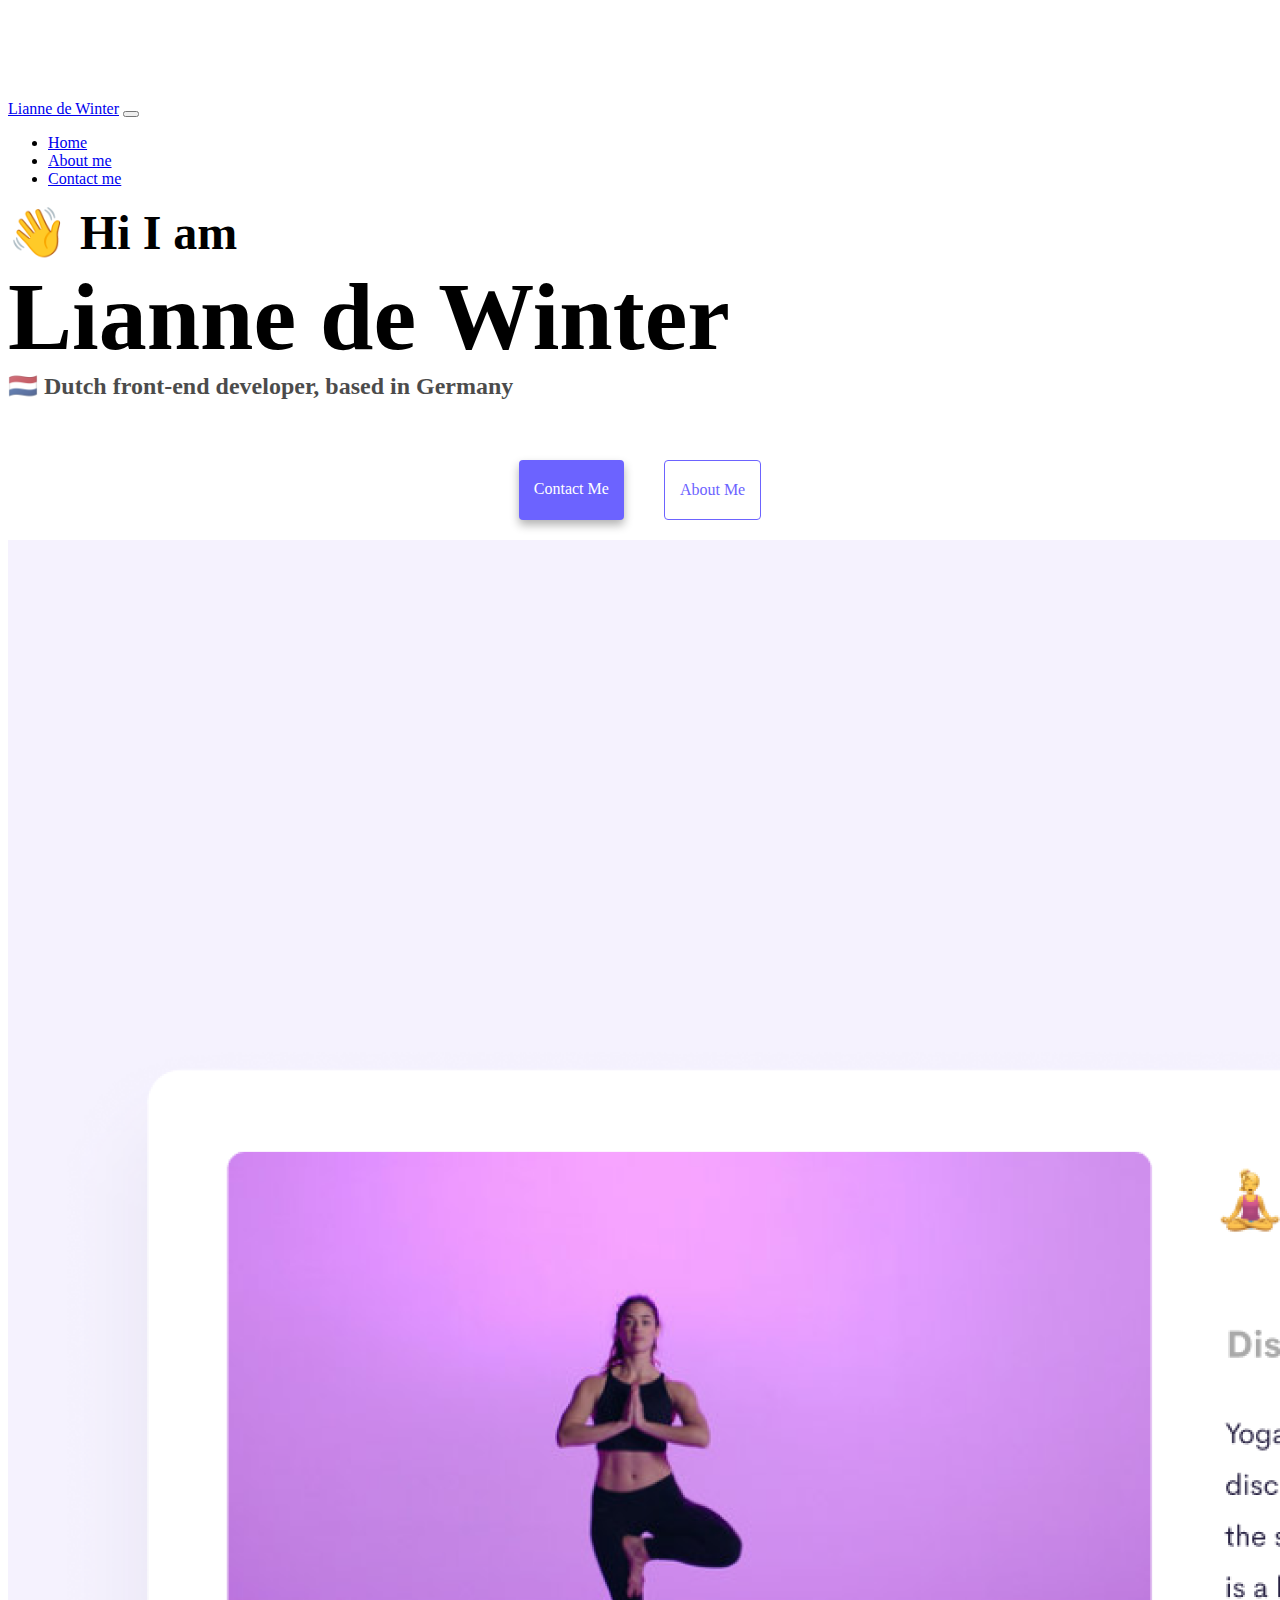
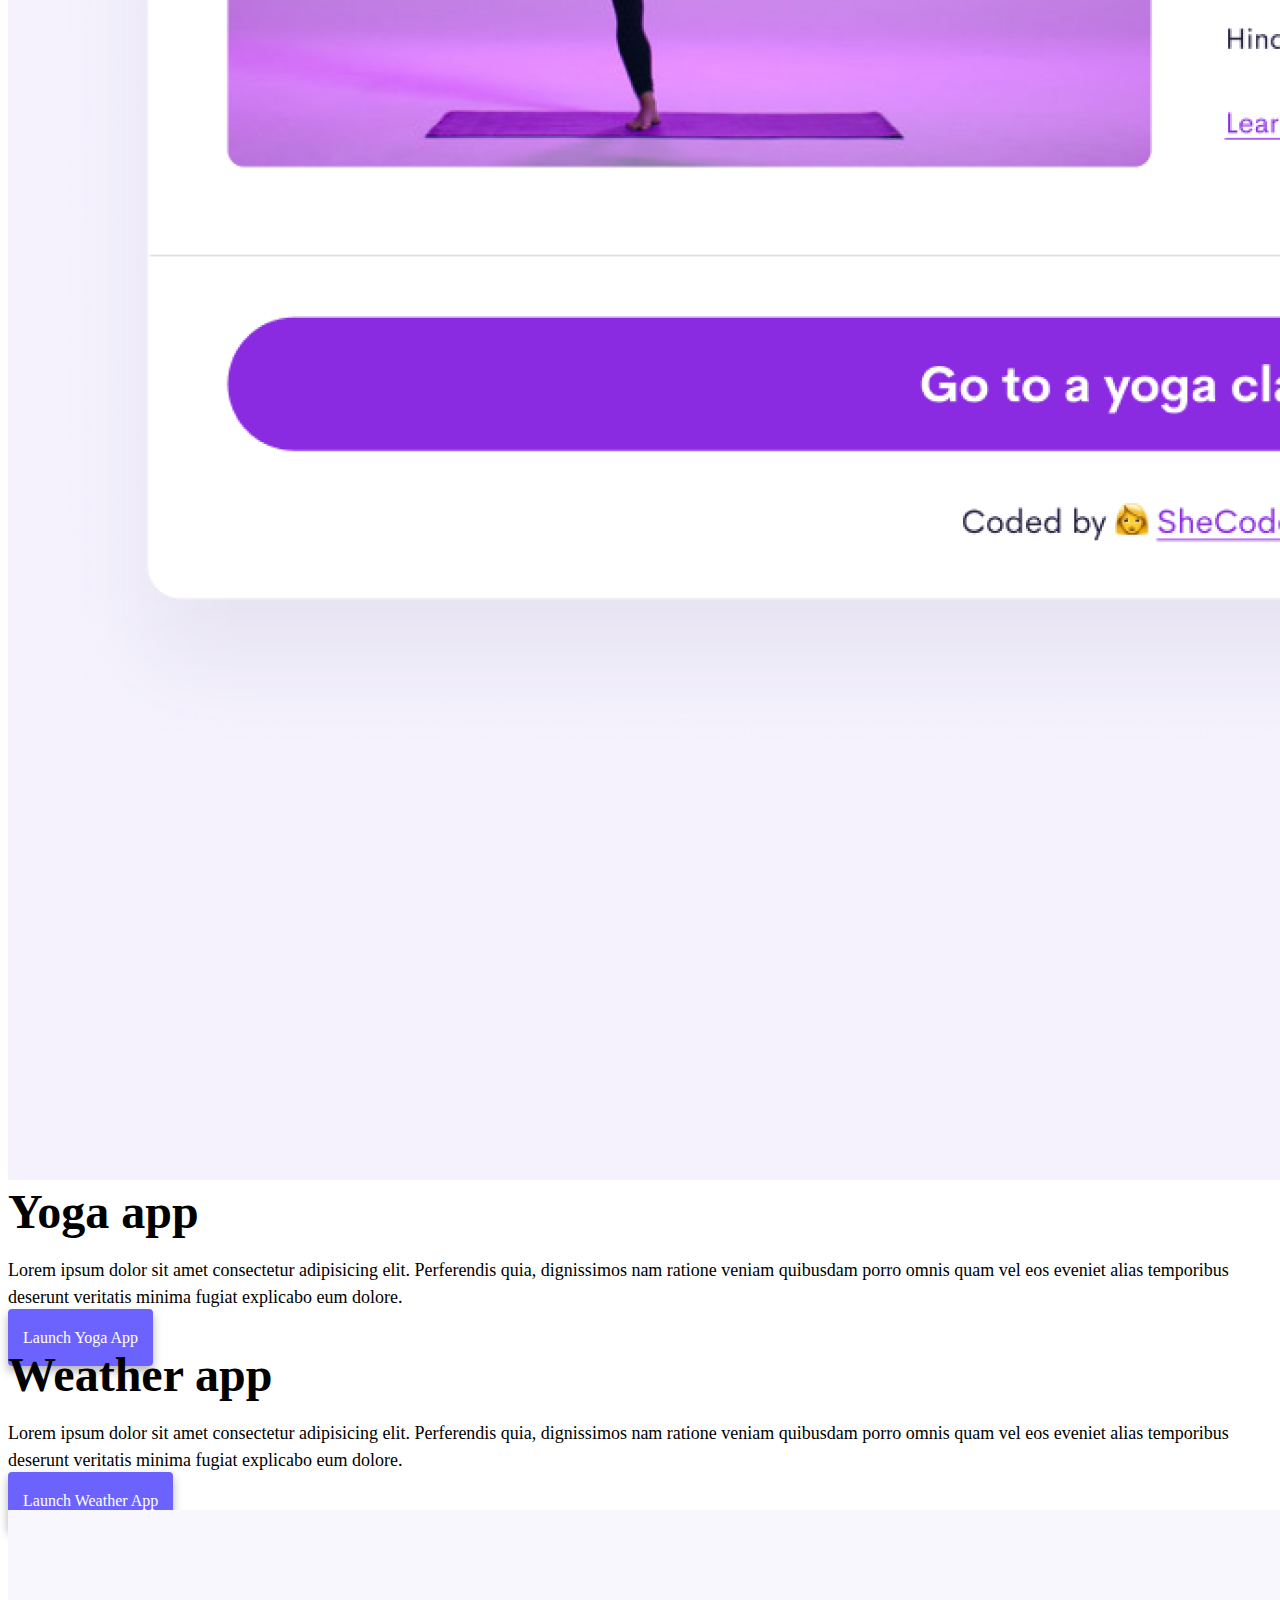
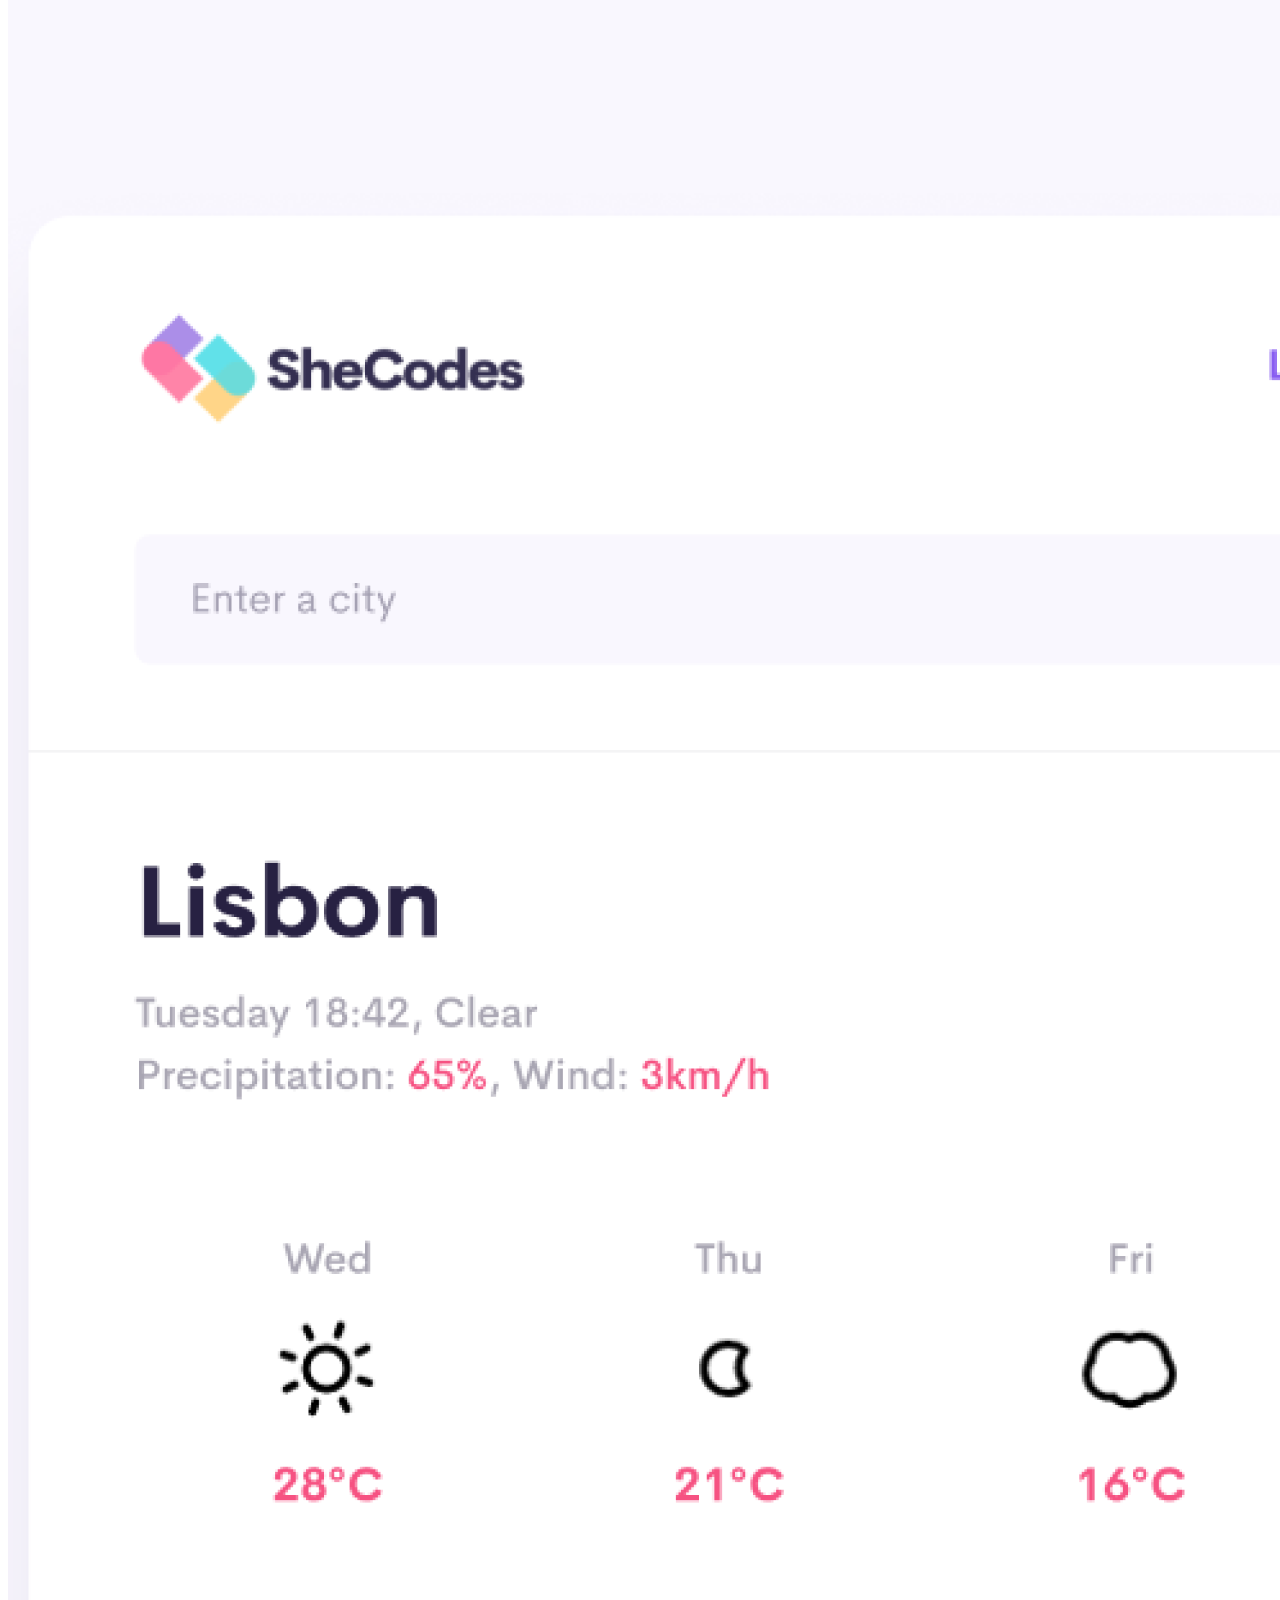
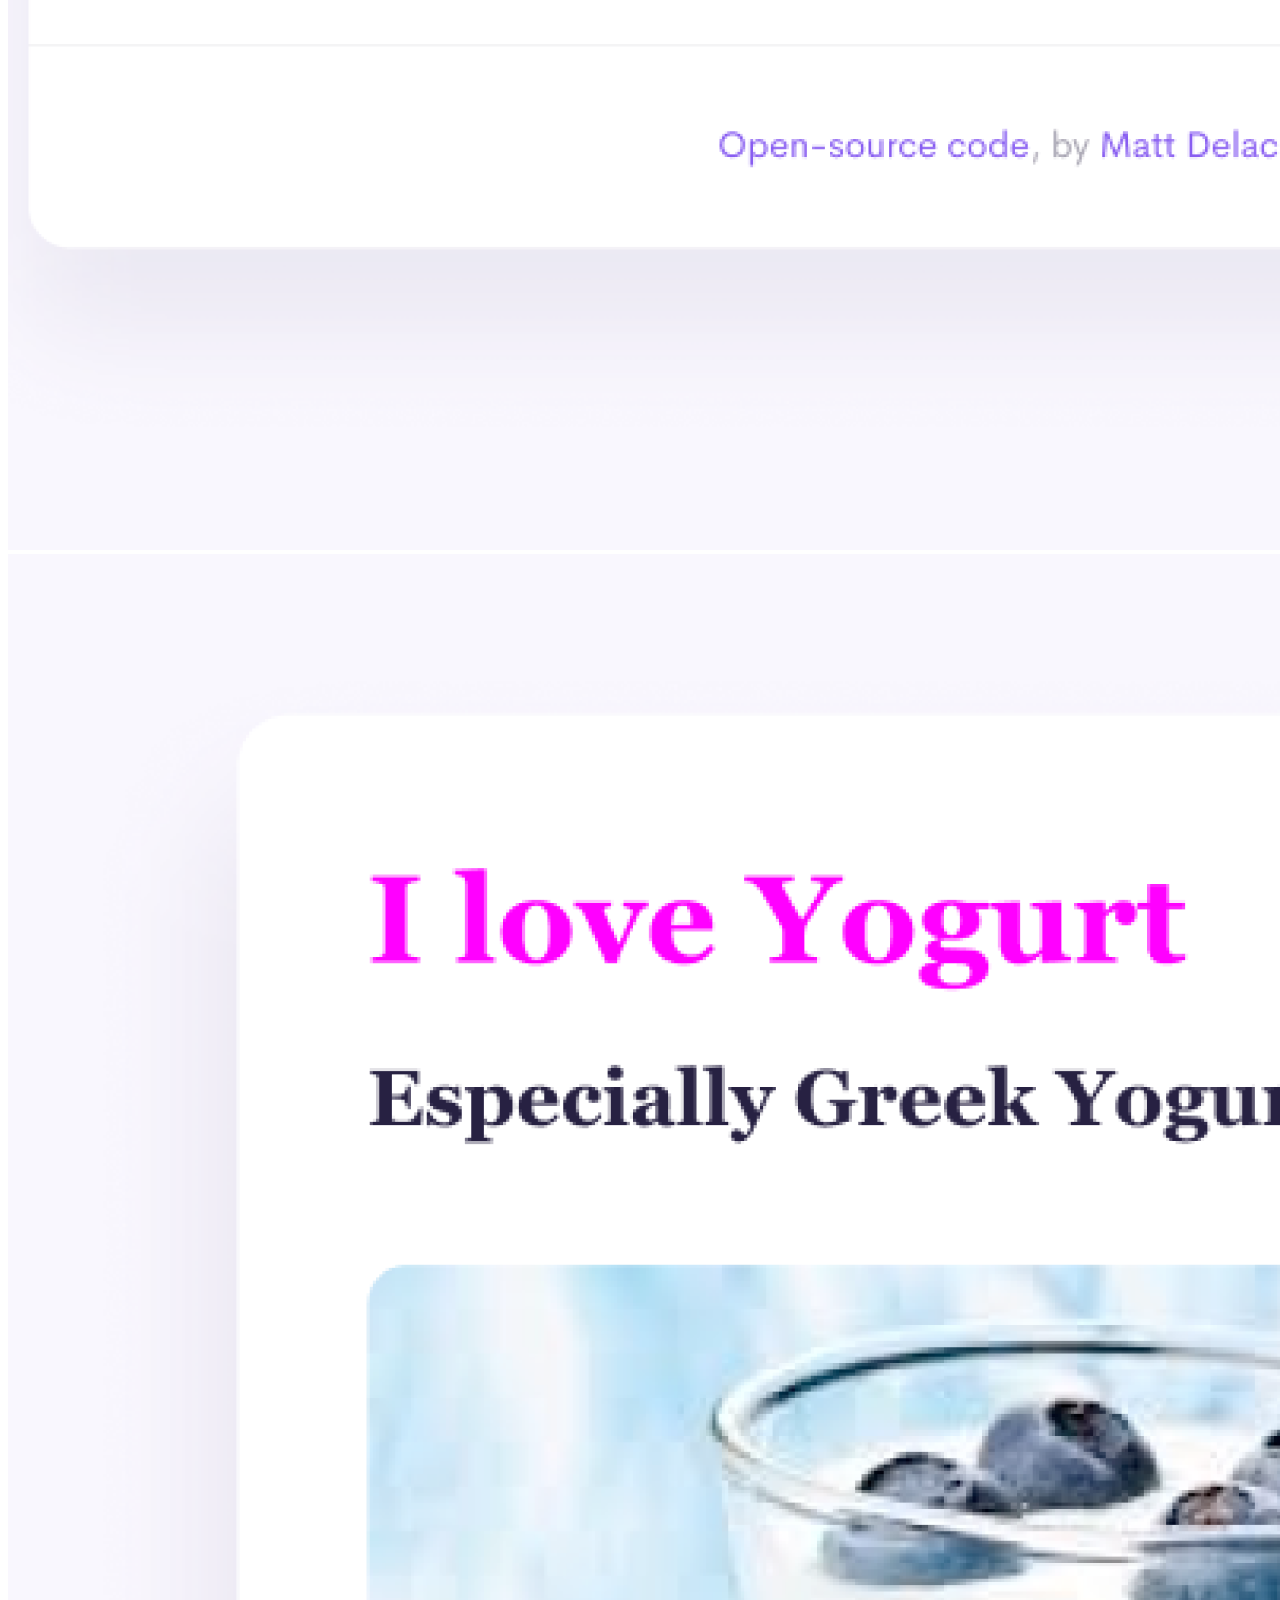
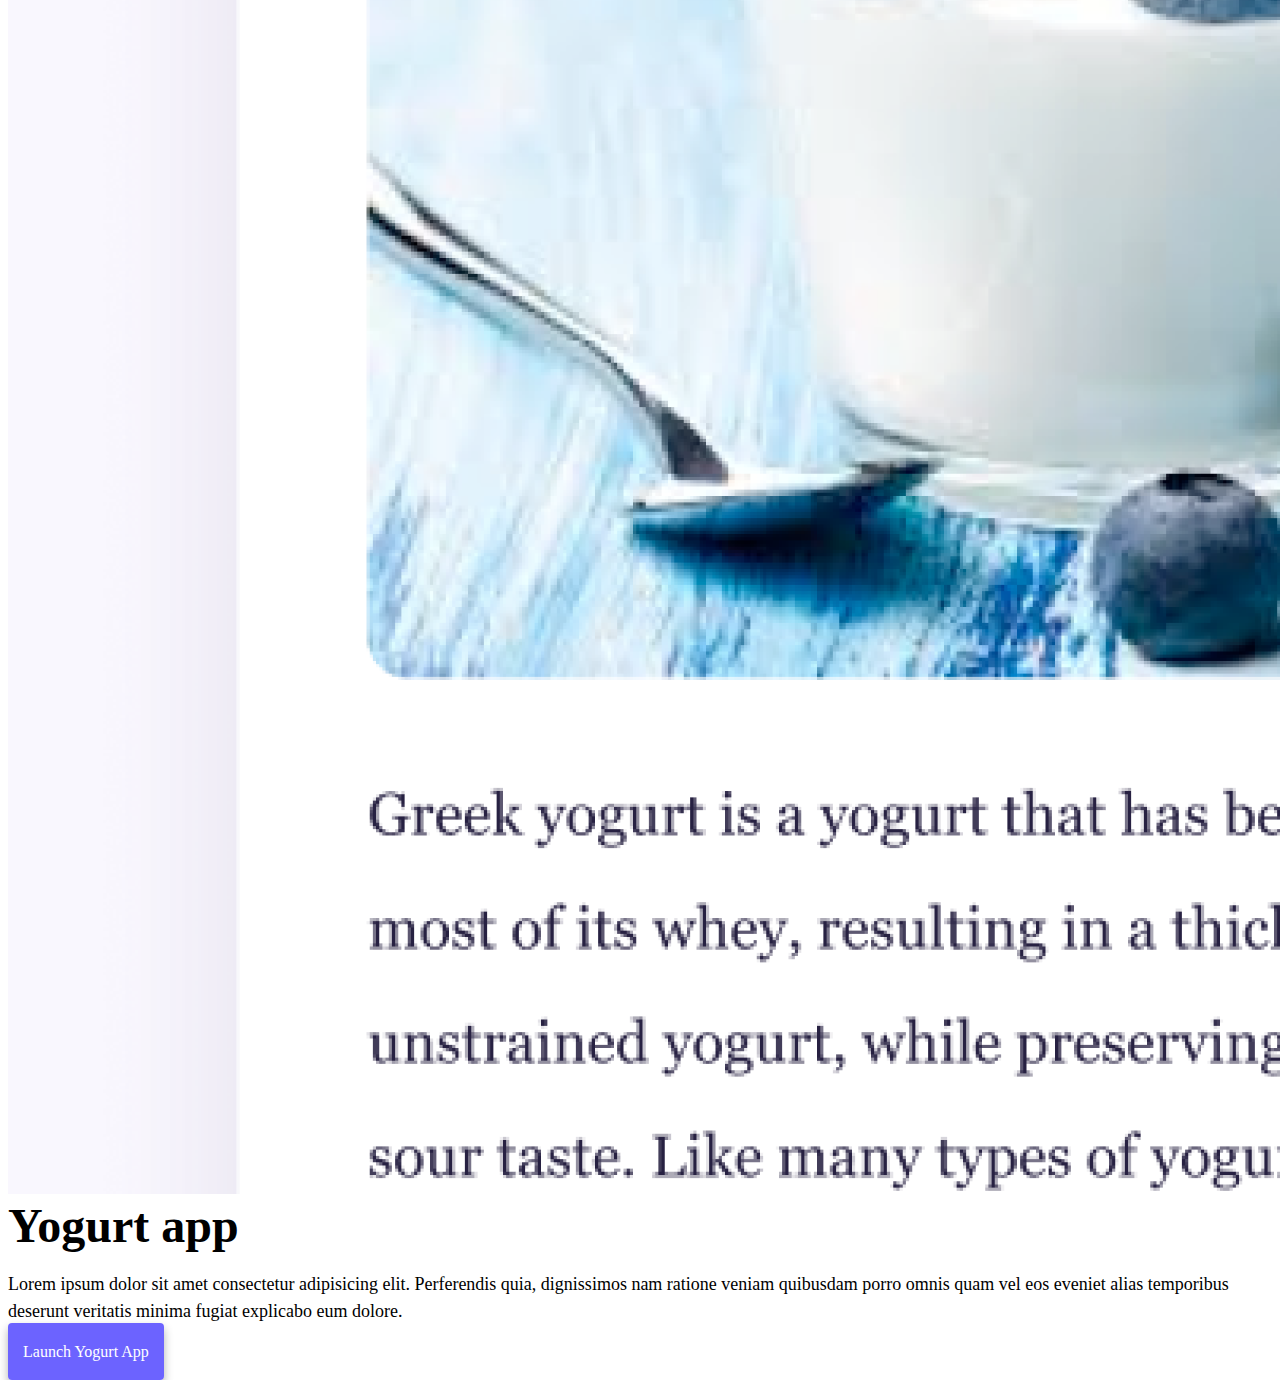
<file: index.html>
<!DOCTYPE html>
<html lang="en">
  <head>
    <meta charset="UTF-8" />
    <meta http-equiv="X-UA-Compatible" content="IE=edge" />
    <meta name="viewport" content="width=device-width, initial-scale=1.0" />
    <meta
      name="description"
      content="Information about my journey as a front-end developer trainee"
    />
    <title>Lianne de Winter: portfolio of a front-end developer trainee</title>
    <link
      href="https://cdn.jsdelivr.net/npm/bootstrap@5.3.2/dist/css/bootstrap.min.css"
      rel="stylesheet"
      integrity="sha384-T3c6CoIi6uLrA9TneNEoa7RxnatzjcDSCmG1MXxSR1GAsXEV/Dwwykc2MPK8M2HN"
      crossorigin="anonymous"
    />
    <script
      src="https://cdn.jsdelivr.net/npm/bootstrap@5.3.2/dist/js/bootstrap.bundle.min.js"
      integrity="sha384-C6RzsynM9kWDrMNeT87bh95OGNyZPhcTNXj1NW7RuBCsyN/o0jlpcV8Qyq46cDfL"
      crossorigin="anonymous"
    ></script>
    <link rel="stylesheet" href="css/style.css" />
  </head>
  <body>
    <nav class="navbar navbar-expand-lg navbar-light bg-light fixed-top">
      <div class="container">
        <a class="navbar-brand" href="/" title="Homepage">Lianne de Winter</a>
        <button
          class="navbar-toggler"
          type="button"
          data-bs-toggle="collapse"
          data-bs-target="#navbarNav"
          aria-controls="navbarNav"
          aria-expanded="false"
          aria-label="Toggle navigation"
        >
          <span class="navbar-toggler-icon"></span>
        </button>
        <div class="collapse navbar-collapse" id="navbarNav">
          <ul class="navbar-nav">
            <li class="nav-item">
              <a
                class="nav-link active"
                aria-current="page"
                href="/"
                title="Homepage"
                >Home</a
              >
            </li>
            <li class="nav-item">
              <a class="nav-link" href="/about.html" title="About me"
                >About me</a
              >
            </li>
            <li class="nav-item">
              <a class="nav-link" href="/about.html#contact" title="Contact me"
                >Contact me</a
              >
            </li>
          </ul>
        </div>
      </div>
    </nav>
    <h2 class="text-center">👋 Hi I am</h2>
    <h1 class="text-center">Lianne de Winter</h1>
    <h3 class="text-center">🇳🇱 Dutch front-end developer, based in Germany</h3>
    <div class="navigation-links mb-5">
      <a href="/about.html#contact" class="contact-link" title="Contact me"
        >Contact me</a
      >
      <a href="/about.html" class="about-link" title="About me">About me</a>
    </div>
    <div class="container">
      <div class="row">
        <div class="col-md-6">
          <img
            src="/images/yoga.png"
            class="img-fluid rounded index-img"
            alt="Screenshot of Yoga app"
          />
        </div>
        <div class="col-md-6">
          <h2 class="mb-3">Yoga app</h2>
          <p>
            Lorem ipsum dolor sit amet consectetur adipisicing elit. Perferendis
            quia, dignissimos nam ratione veniam quibusdam porro omnis quam vel
            eos eveniet alias temporibus deserunt veritatis minima fugiat
            explicabo eum dolore.
          </p>
          <div class="mt-5">
            <a href="#" class="primary-link" title="Go to Yoga app"
              >Launch Yoga app</a
            >
          </div>
        </div>
      </div>
      <div class="row mt-5 mb-5 weather-row">
        <div class="col-md-6">
          <h2 class="mb-3">Weather app</h2>
          <p>
            Lorem ipsum dolor sit amet consectetur adipisicing elit. Perferendis
            quia, dignissimos nam ratione veniam quibusdam porro omnis quam vel
            eos eveniet alias temporibus deserunt veritatis minima fugiat
            explicabo eum dolore.
          </p>
          <div class="mt-5 mb-5">
            <a href="#" class="primary-link" title="Go to Weather app"
              >Launch Weather app</a
            >
          </div>
        </div>
        <div class="col-md-6">
          <img
            src="/images/weather.png"
            class="img-fluid rounded index-img"
            alt="Screenshot of Weather app"
          />
        </div>
      </div>
      <div class="row mb-5">
        <div class="col-md-6">
          <img
            src="/images/yogurt.png"
            class="img-fluid rounded index-img"
            alt="Screenshot of Yogurt page"
          />
        </div>
        <div class="col-md-6">
          <h2 class="mb-3">Yogurt app</h2>
          <p>
            Lorem ipsum dolor sit amet consectetur adipisicing elit. Perferendis
            quia, dignissimos nam ratione veniam quibusdam porro omnis quam vel
            eos eveniet alias temporibus deserunt veritatis minima fugiat
            explicabo eum dolore.
          </p>
          <div class="mt-5">
            <a href="#" class="primary-link" title="Go to Yogurt page"
              >Launch Yogurt app</a
            >
          </div>
        </div>
      </div>
    </div>
  </body>
</html>
</file>
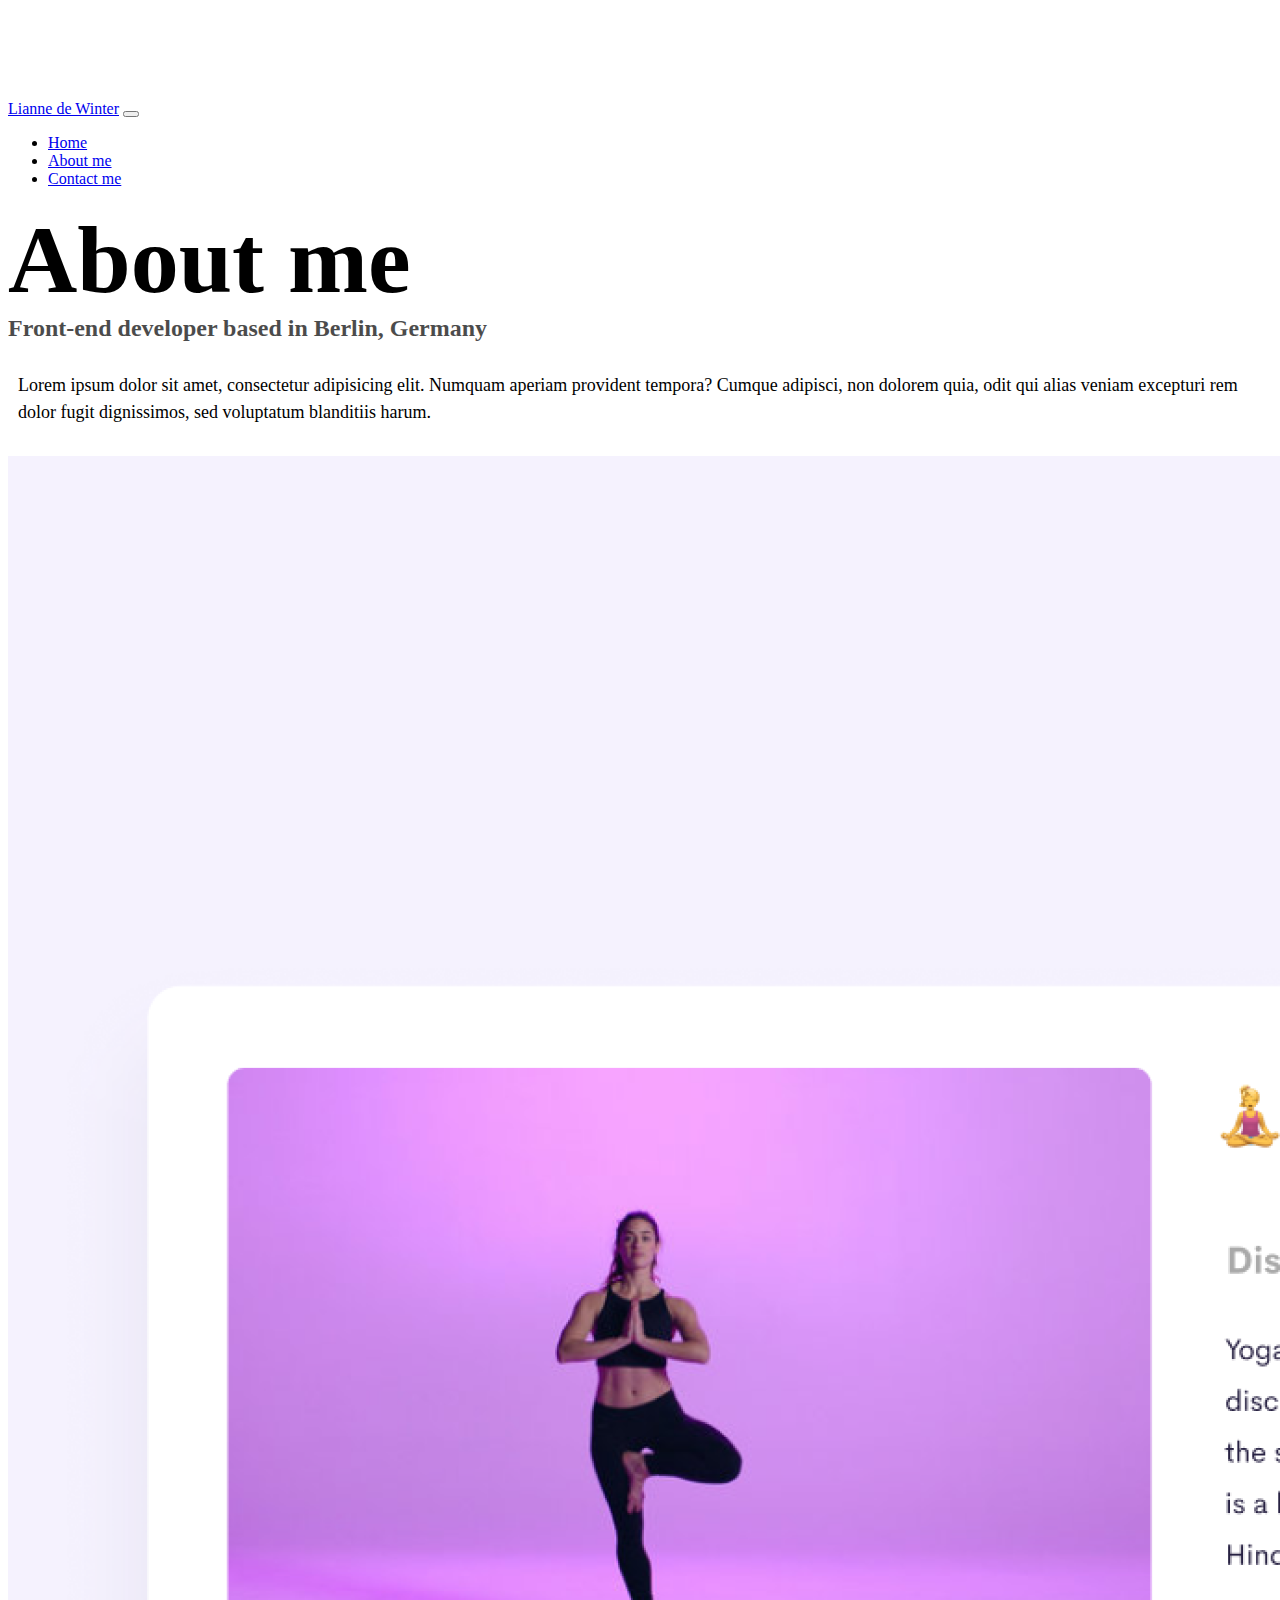
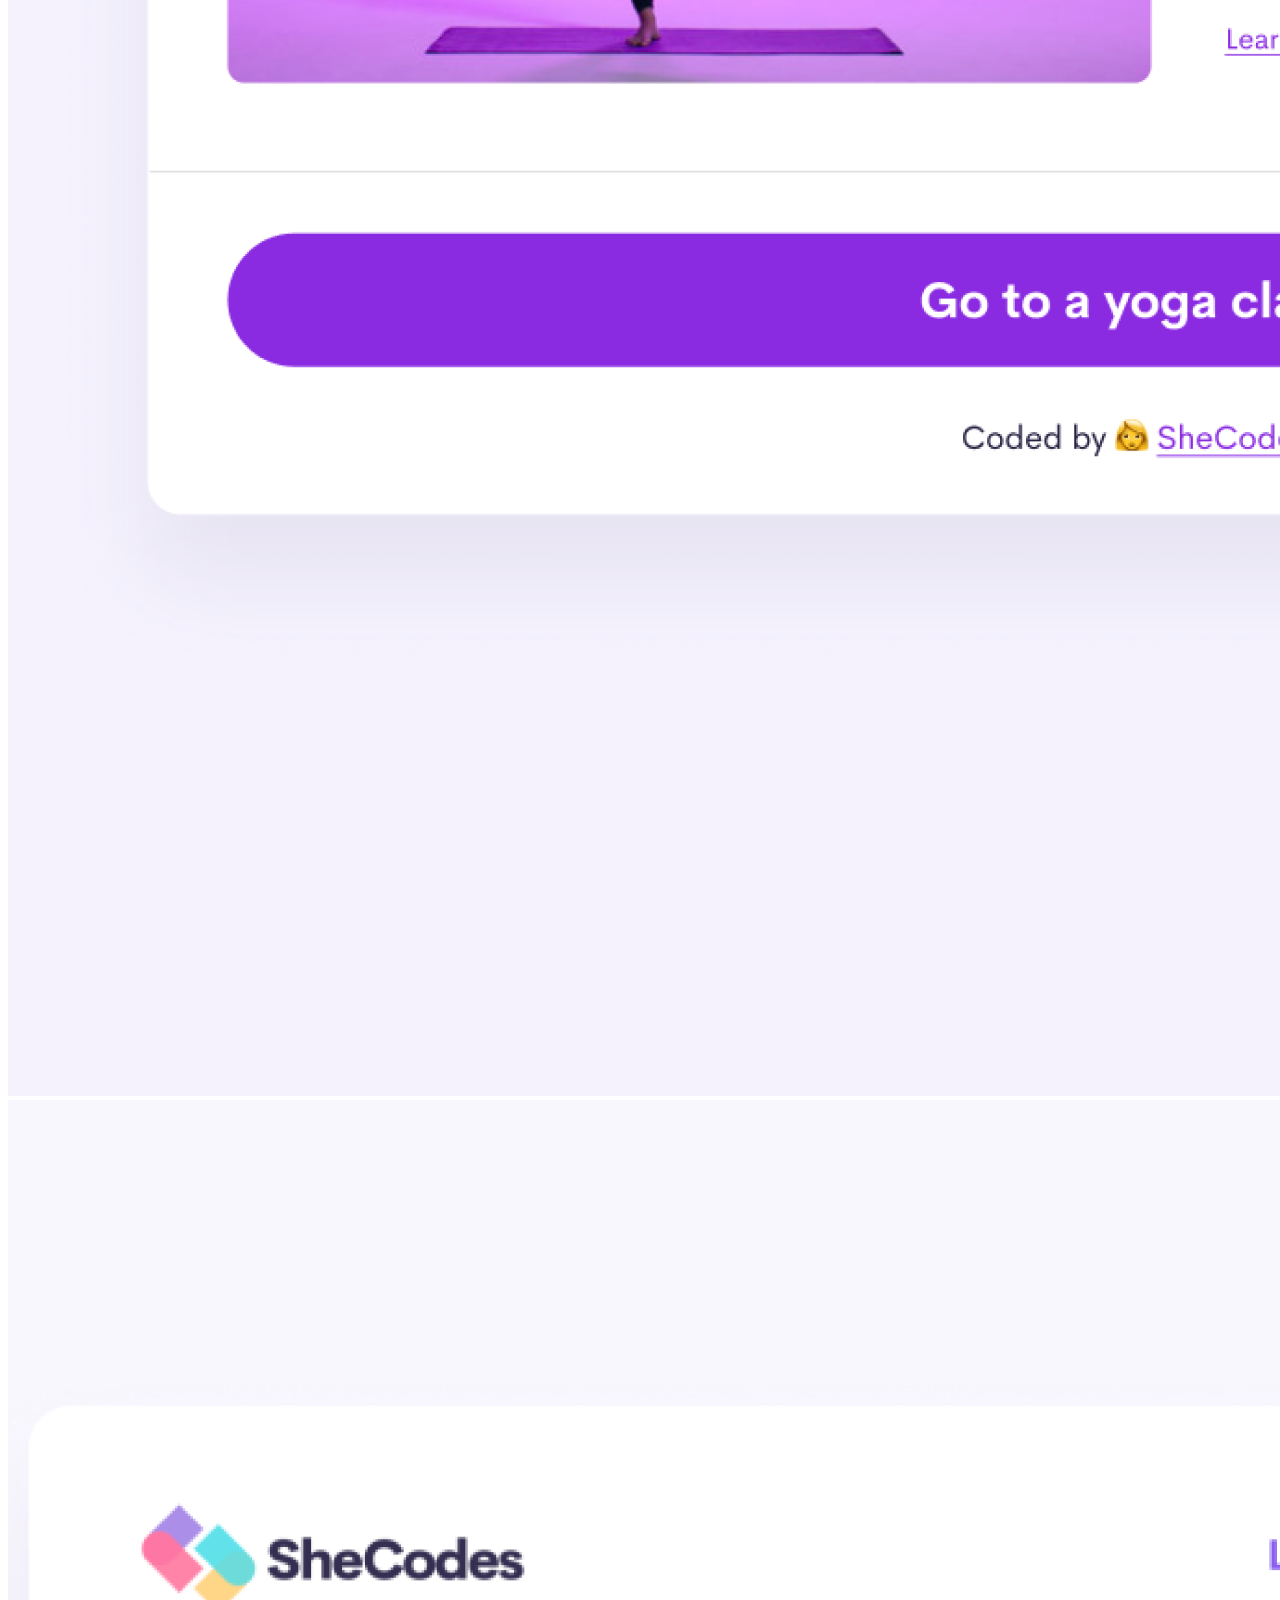
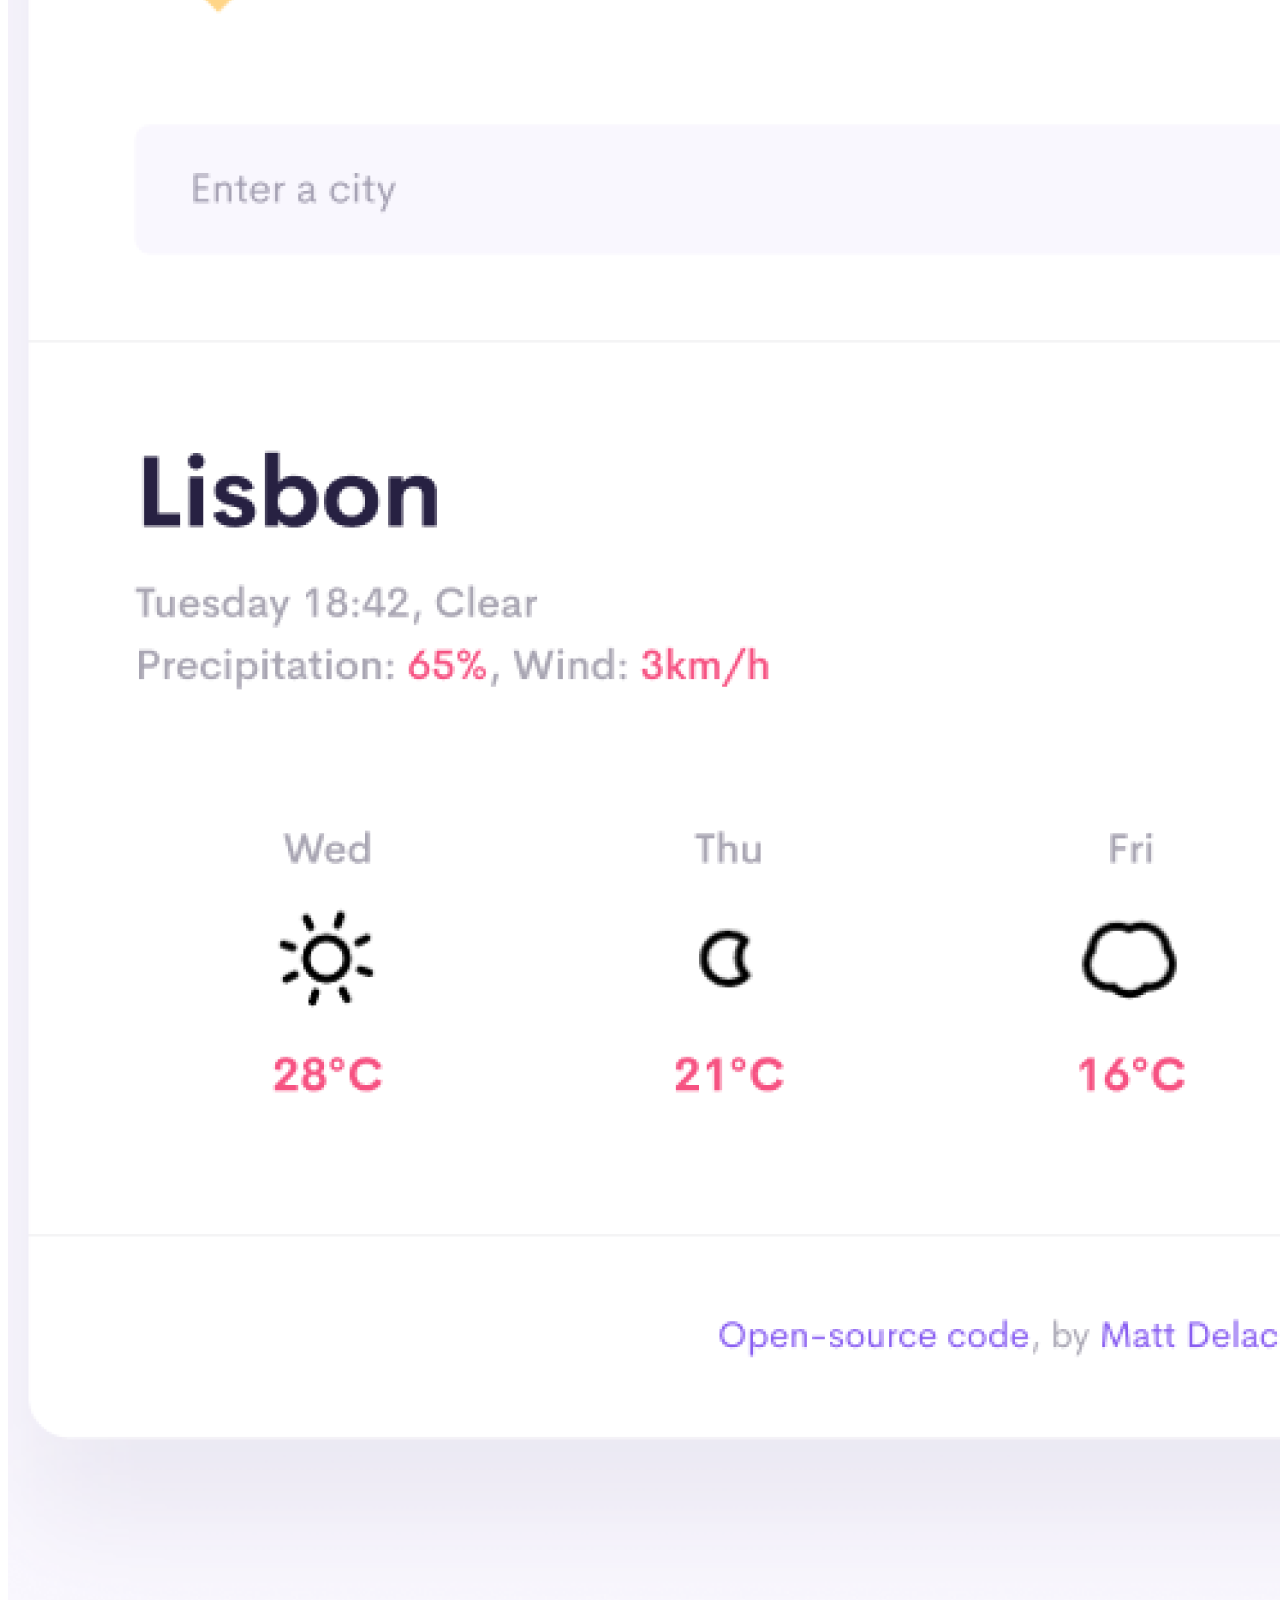
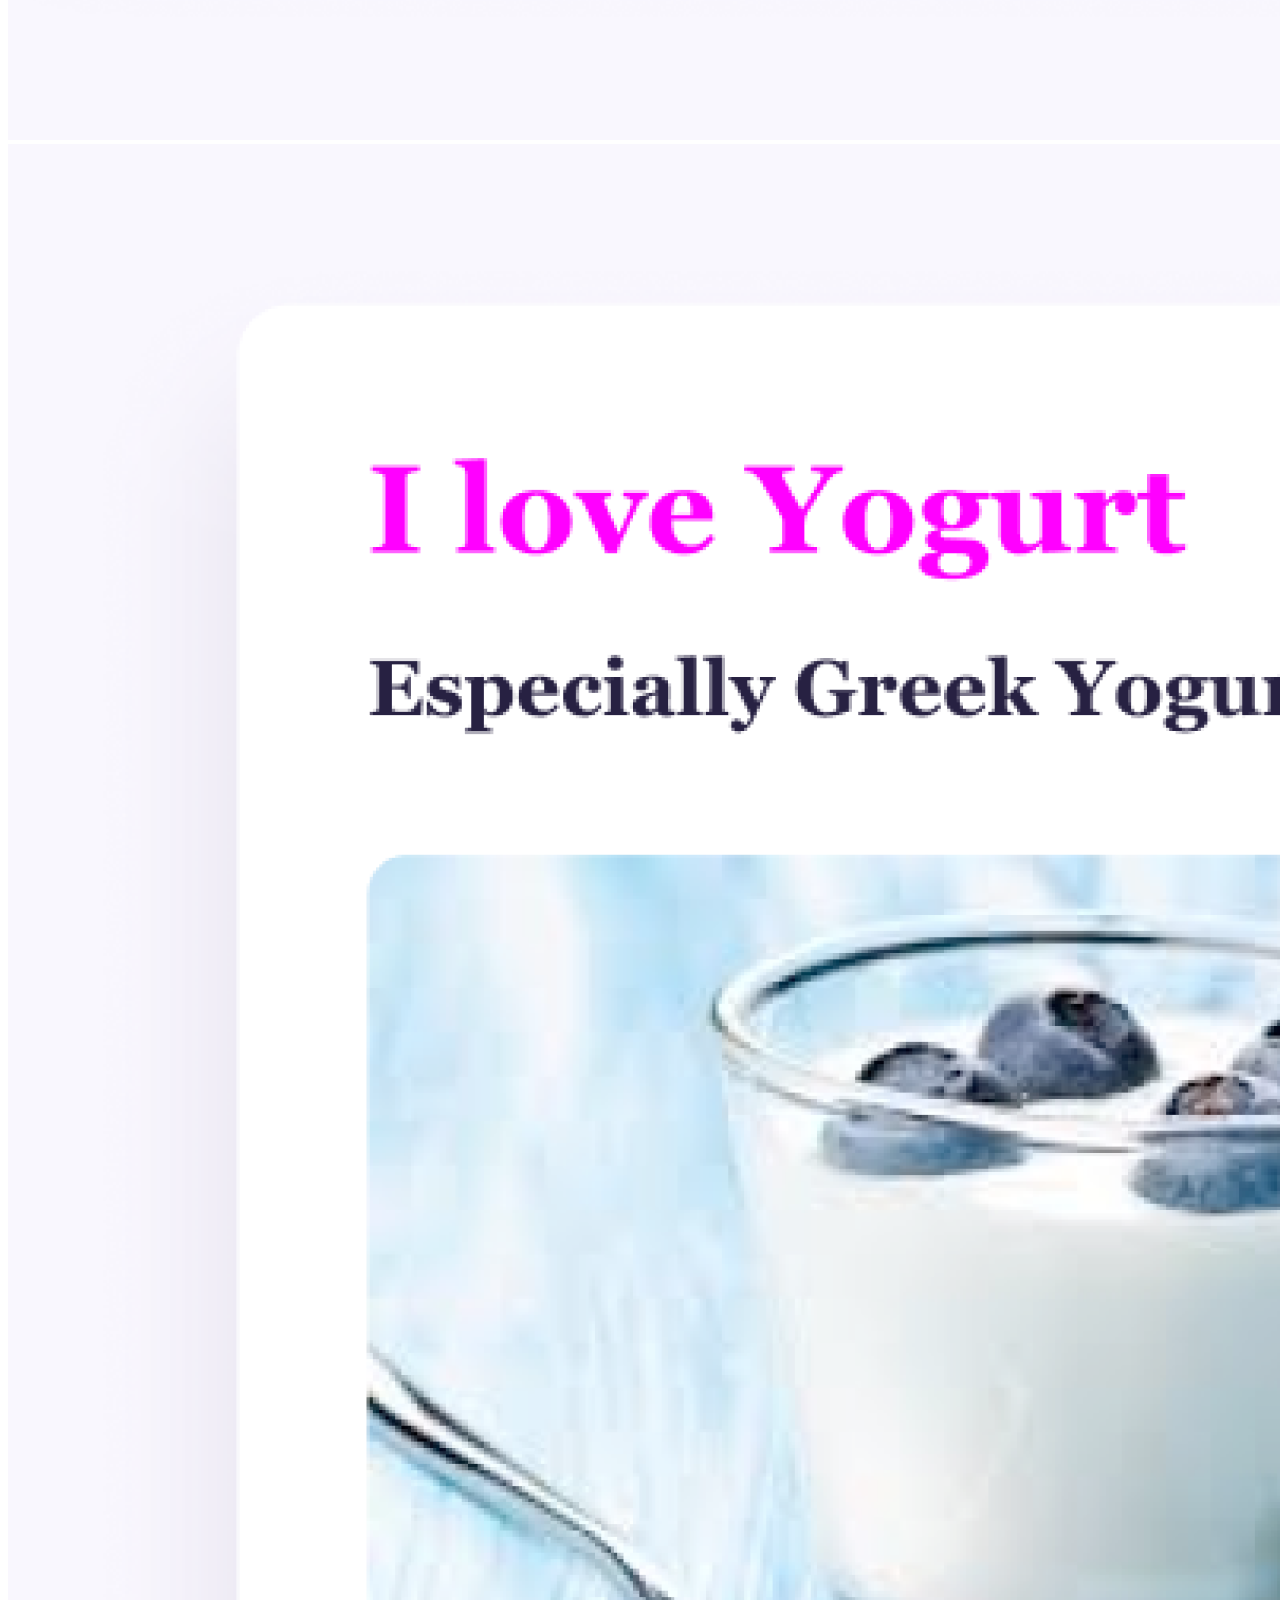
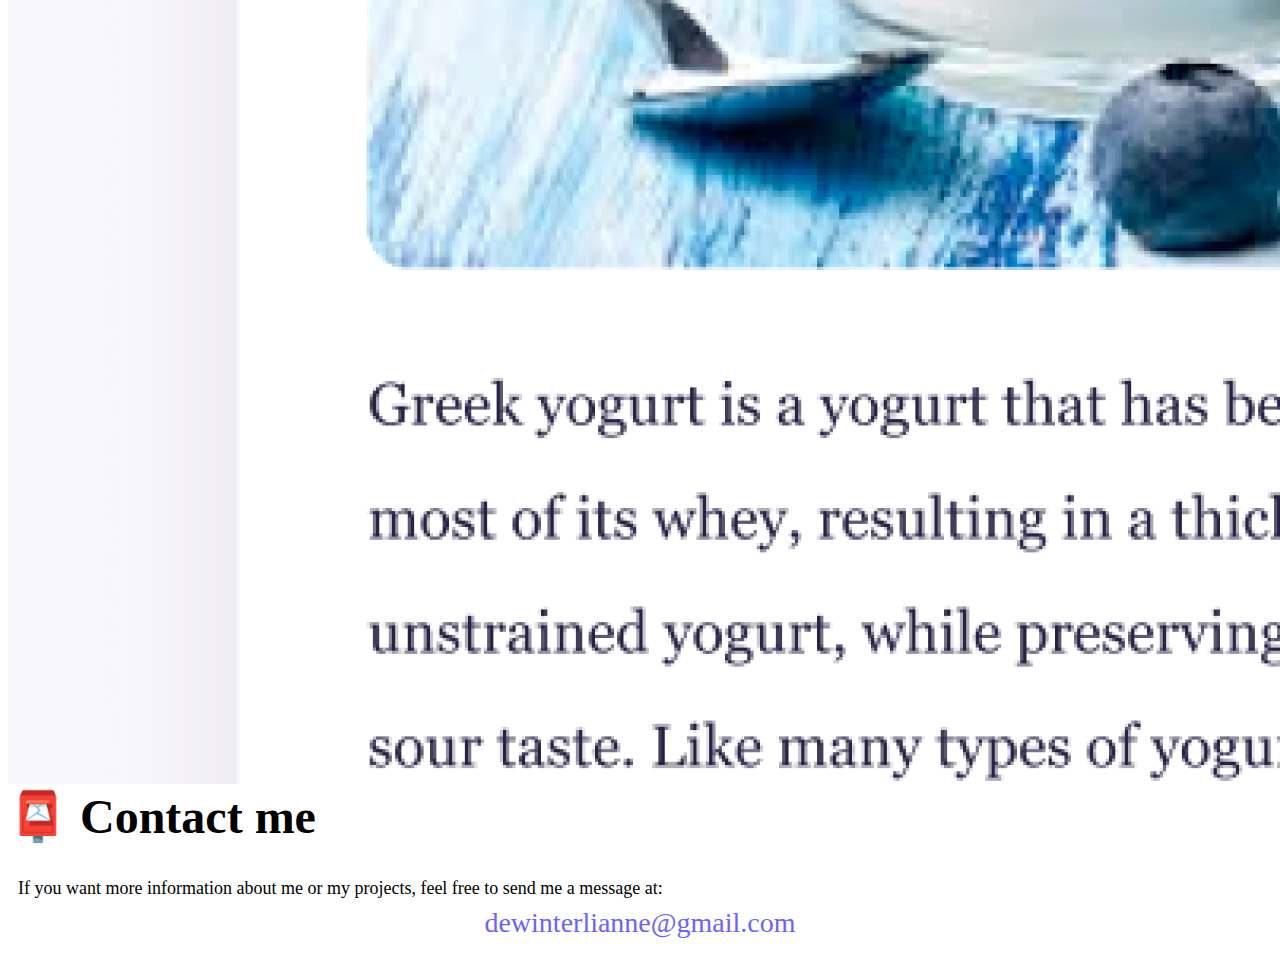
<file: about.html>
<!DOCTYPE html>
<html lang="en">
  <head>
    <meta charset="UTF-8" />
    <meta http-equiv="X-UA-Compatible" content="IE=edge" />
    <meta name="viewport" content="width=device-width, initial-scale=1.0" />
    <meta
      name="description"
      content="Description and contact information of Lianne de Winter, front-end developer trainee"
    />
    <link
      href="https://cdn.jsdelivr.net/npm/bootstrap@5.3.2/dist/css/bootstrap.min.css"
      rel="stylesheet"
      integrity="sha384-T3c6CoIi6uLrA9TneNEoa7RxnatzjcDSCmG1MXxSR1GAsXEV/Dwwykc2MPK8M2HN"
      crossorigin="anonymous"
    />
    <script
      src="https://cdn.jsdelivr.net/npm/bootstrap@5.3.2/dist/js/bootstrap.bundle.min.js"
      integrity="sha384-C6RzsynM9kWDrMNeT87bh95OGNyZPhcTNXj1NW7RuBCsyN/o0jlpcV8Qyq46cDfL"
      crossorigin="anonymous"
    ></script>
    <link rel="stylesheet" href="css/style.css" />
    <title>
      Lianne de Winter: personal description and contact information
    </title>
  </head>
  <body>
    <nav class="navbar navbar-expand-lg navbar-light bg-light fixed-top">
      <div class="container">
        <a class="navbar-brand" href="/" title="Homepage">Lianne de Winter</a>
        <button
          class="navbar-toggler"
          type="button"
          data-bs-toggle="collapse"
          data-bs-target="#navbarNav"
          aria-controls="navbarNav"
          aria-expanded="false"
          aria-label="Toggle navigation"
        >
          <span class="navbar-toggler-icon"></span>
        </button>
        <div class="collapse navbar-collapse" id="navbarNav">
          <ul class="navbar-nav">
            <li class="nav-item">
              <a class="nav-link" href="/" title="Homepage">Home</a>
            </li>
            <li class="nav-item">
              <a
                class="nav-link active"
                aria-current="page"
                href="/about.html"
                title="About me"
                >About me</a
              >
            </li>
            <li class="nav-item">
              <a class="nav-link" href="/about.html#contact" title="Contact me"
                >Contact me</a
              >
            </li>
          </ul>
        </div>
      </div>
    </nav>
    <h1 class="text-center">About me</h1>
    <h3 class="text-center">Front-end developer based in Berlin, Germany</h3>
    <div class="about-paragraphs text-center">
      <p>
        Lorem ipsum dolor sit amet, consectetur adipisicing elit. Numquam
        aperiam provident tempora? Cumque adipisci, non dolorem quia, odit qui
        alias veniam excepturi rem dolor fugit dignissimos, sed voluptatum
        blanditiis harum.
      </p>
    </div>
    <div class="container">
      <div class="row">
        <div class="col-sm-4">
          <img
            src="images/yoga.png"
            class="img-fluid p-2 shadow rounded"
            alt="Screenshot of Yoga app"
          />
        </div>
        <div class="col-sm-4">
          <img
            src="images/weather.png"
            class="img-fluid p-2 shadow rounded"
            alt="Screenshot of Weather app"
          />
        </div>
        <div class="col-sm-4">
          <img
            src="images/yogurt.png"
            class="img-fluid p-2 shadow rounded"
            alt="Screenshot of Yogurt page"
          />
        </div>
      </div>
    </div>
    <div id="contact" class="mt-5 mb-5">
      <h2 class="text-center">📮 Contact me</h2>
      <div class="about-paragraphs text-center">
        <p>
          If you want more information about me or my projects, feel free to
          send me a message at:
          <a
            href="mailto:dewinterlianne@gmail.com"
            class="email-link"
            title="Email me"
          >
            dewinterlianne@gmail.com
          </a>
        </p>
      </div>
    </div>
  </body>
</html>
</file>
<file: css/style.css>
:root {
  --primary-color: #6c63ff;
  --secondary-color: #f5f2fe;
  --box-shadow: 0 5px 10px rgba(0, 0, 0, 0.3);
}

body {
  margin-top: 100px;
}

h1,
h2,
h3 {
  margin: 0;
}

h1 {
  font-size: 96px;
}

h2 {
  font-size: 48px;
}

h3 {
  font-size: 24px;
  opacity: 0.7;
}

p {
  font-size: 18px;
  line-height: 1.5;
}

a:hover {
  color: #0a58ca;
}

.navigation-links {
  display: flex;
  margin-top: 40px;
  justify-content: center;
}

.navigation-links a {
  margin: 20px;
  border-radius: 4px;
  padding: 20px 15px;
  text-decoration: none;
  text-transform: capitalize;
}

.contact-link {
  background: var(--primary-color);
  box-shadow: var(--box-shadow);
  color: white;
}

.about-link {
  color: var(--primary-color);
  border: 1px solid var(--primary-color);
}

.homepage-link {
  color: var(--primary-color);
  text-align: center;
  display: block;
}

.about-paragraphs {
  margin: 30px 0;
}

.about-paragraphs p {
  margin: 10px;
}

.email-link {
  display: flex;
  justify-content: center;
  color: var(--primary-color);
  font-size: 28px;
  text-decoration: none;
}

.email-link:hover {
  text-decoration: underline;
}

.primary-link {
  border-radius: 4px;
  padding: 20px 15px;
  text-decoration: none;
  text-transform: capitalize;
  background: var(--primary-color);
  box-shadow: var(--box-shadow);
  color: white;
}

@media (max-width: 500px) {
  h1 {
    font-size: 45px;
  }
  h2 {
    font-size: 35px;
  }
  .index-img {
    display: none;
  }
  .weather-row {
    margin-bottom: 0 !important;
  }
}
</file>
